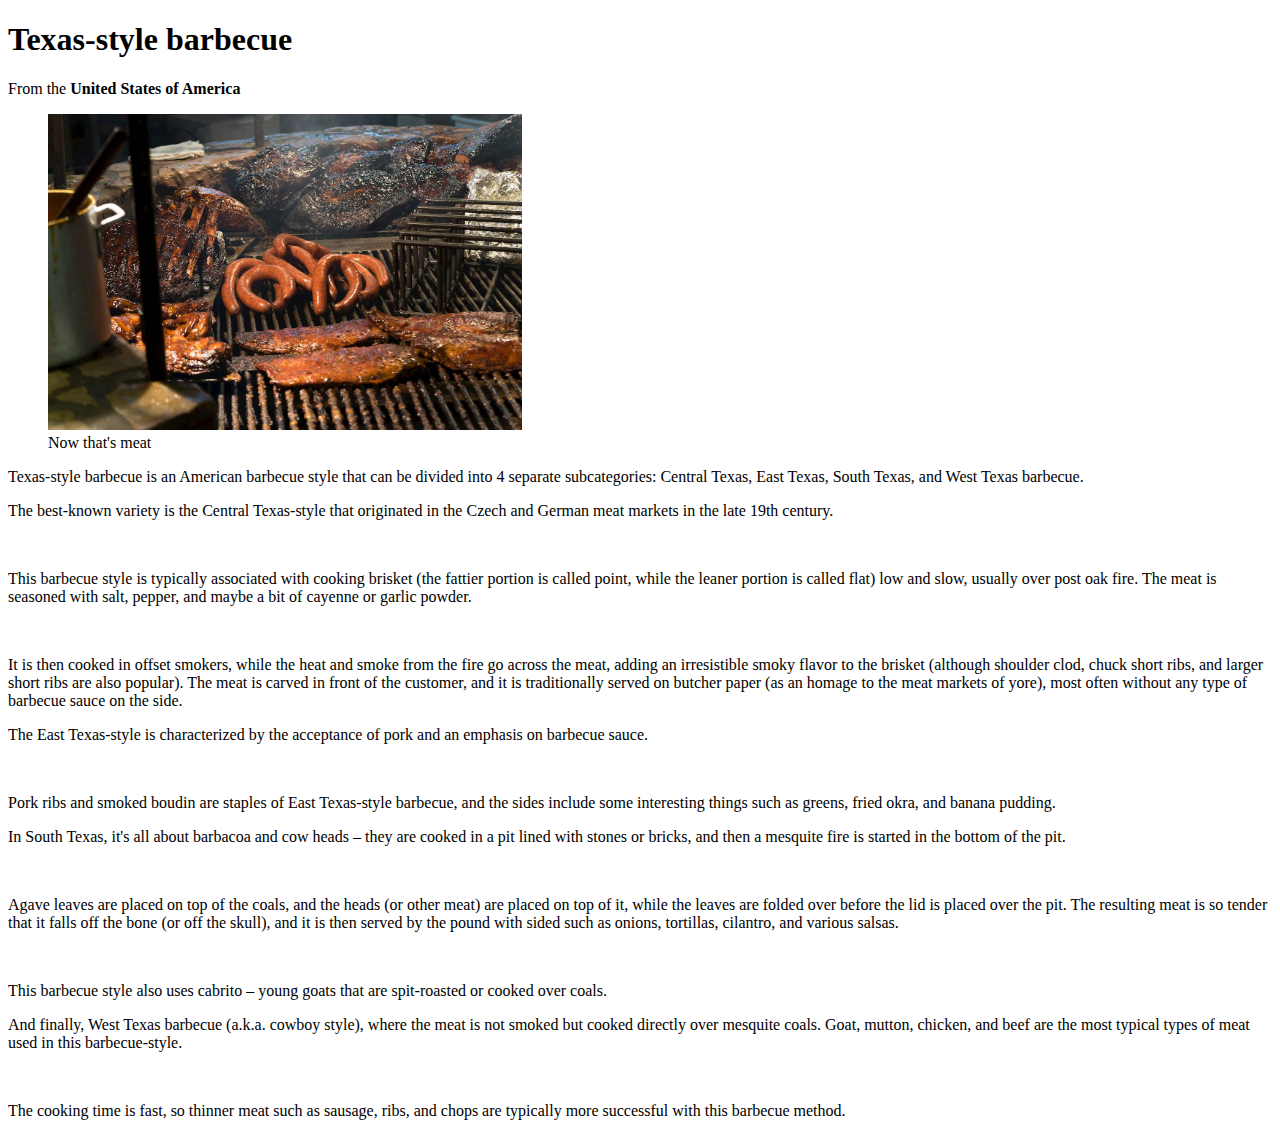
<file: pages/babrbecue.html>
<!DOCTYPE html>
<html lang="en">
<head>
    <meta charset="UTF-8">
    <meta name="viewport" content="width=device-width, initial-scale=1.0">
    <title>Texas-style barbecue</title>
</head>
<body>
    <h1>Texas-style barbecue</h1>
    <p>From the <strong>United States of America</strong></p>
    <figure>
        <img src="../images/barbecue.jpg" alt="Barbecue" height="40%" width="40%">
        <figcaption>Now that's meat</figcaption>
    </figure>
    <p>Texas-style barbecue is an American barbecue style that can be divided into 4 separate subcategories: Central Texas, East Texas, South Texas, and West Texas barbecue. </p>
    <p>The best-known variety is the Central Texas-style that originated in the Czech and German meat markets in the late 19th century.</p>
    <br>
    <p>This barbecue style is typically associated with cooking brisket (the fattier portion is called point, while the leaner portion is called flat) low and slow, usually over post oak fire. The meat is seasoned with salt, pepper, and maybe a bit of cayenne or garlic powder.</p>
    <br>
    <p>It is then cooked in offset smokers, while the heat and smoke from the fire go across the meat, adding an irresistible smoky flavor to the brisket (although shoulder clod, chuck short ribs, and larger short ribs are also popular). The meat is carved in front of the customer, and it is traditionally served on butcher paper (as an homage to the meat markets of yore), most often without any type of barbecue sauce on the side. </p>
    <p>The East Texas-style is characterized by the acceptance of pork and an emphasis on barbecue sauce.</p>
    <br>
    <p>Pork ribs and smoked boudin are staples of East Texas-style barbecue, and the sides include some interesting things such as greens, fried okra, and banana pudding.</p>
    <p>In South Texas, it's all about barbacoa and cow heads – they are cooked in a pit lined with stones or bricks, and then a mesquite fire is started in the bottom of the pit.</p>
    <br>
    <p>Agave leaves are placed on top of the coals, and the heads (or other meat) are placed on top of it, while the leaves are folded over before the lid is placed over the pit. The resulting meat is so tender that it falls off the bone (or off the skull), and it is then served by the pound with sided such as onions, tortillas, cilantro, and various salsas.</p>
    <br>
    <p>This barbecue style also uses cabrito – young goats that are spit-roasted or cooked over coals.</p>
    <p>And finally, West Texas barbecue (a.k.a. cowboy style), where the meat is not smoked but cooked directly over mesquite coals. Goat, mutton, chicken, and beef are the most typical types of meat used in this barbecue-style.</p>
    <br>
    <p>The cooking time is fast, so thinner meat such as sausage, ribs, and chops are typically more successful with this barbecue method.</p>
</body>
</html>
</file>
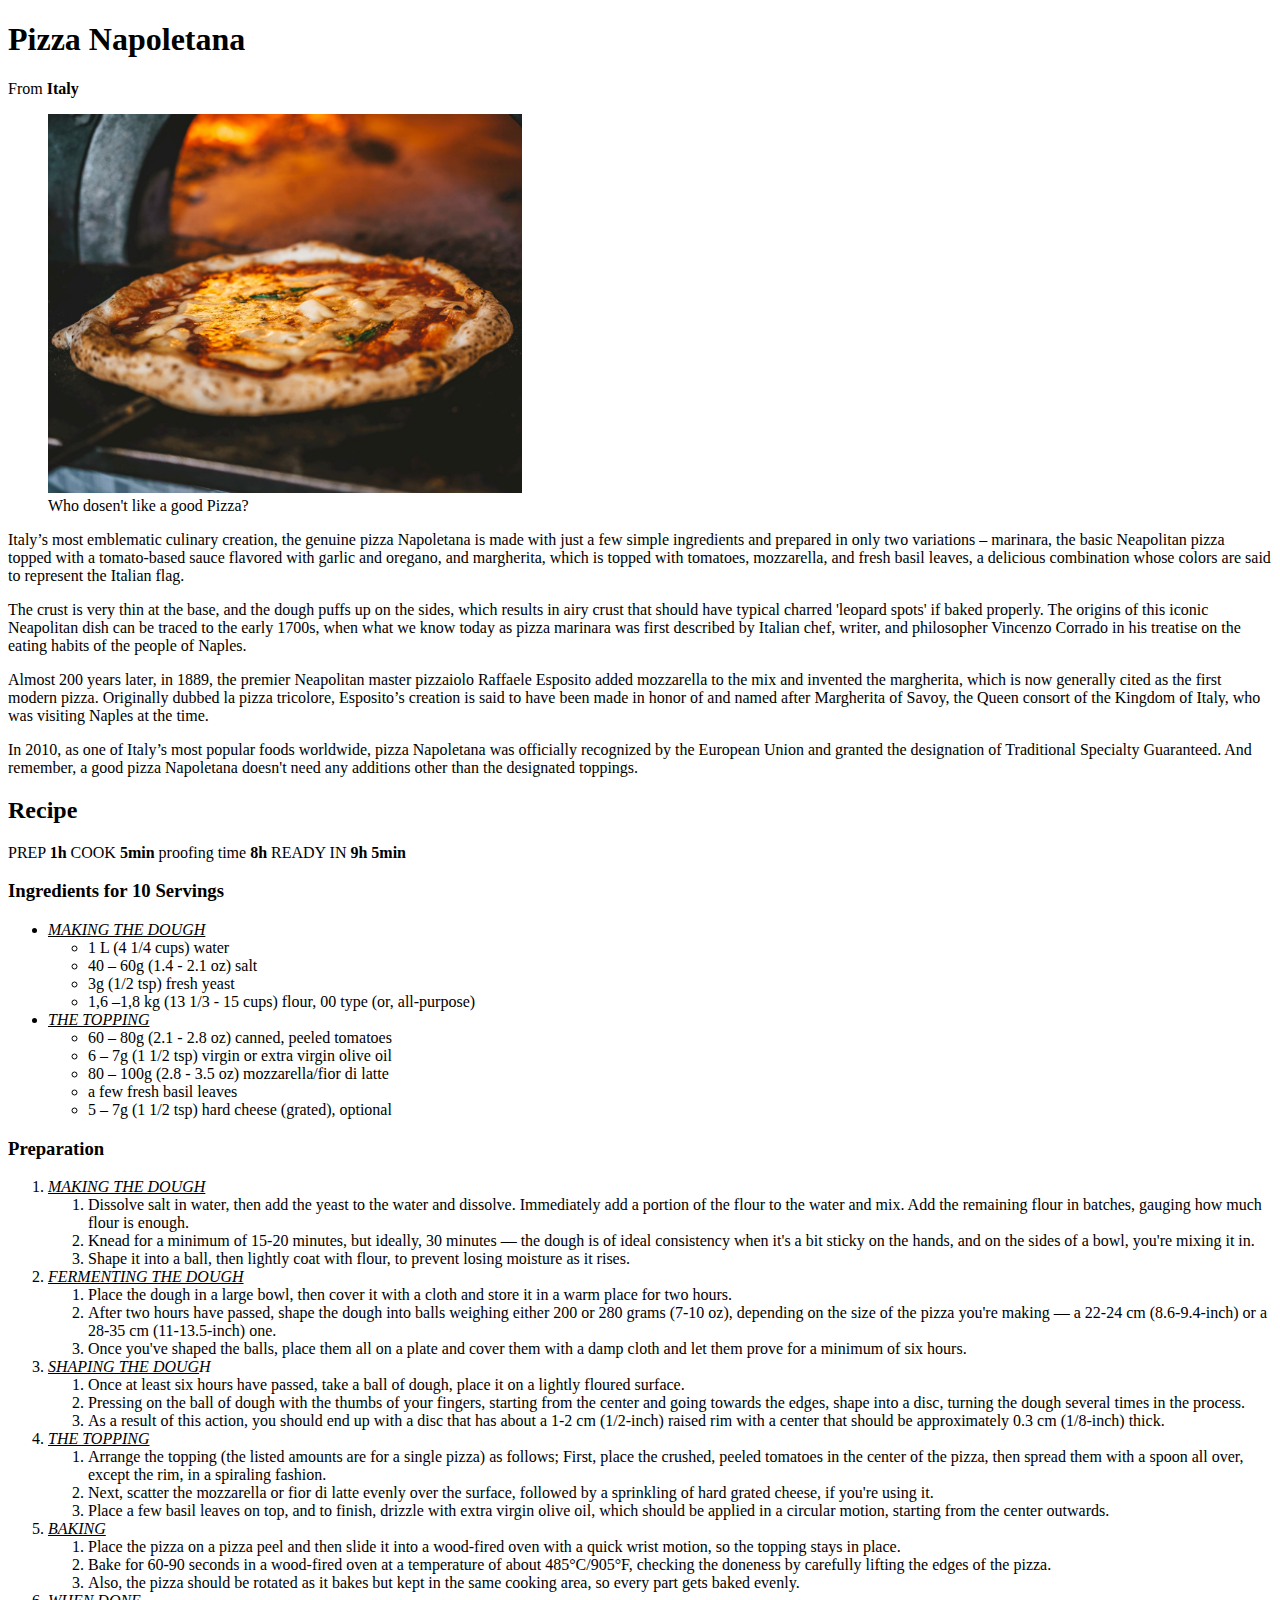
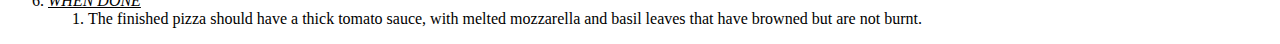
<file: pages/pizza.html>
<!DOCTYPE html>
<html lang="en">
<head>
    <meta charset="UTF-8">
    <meta name="viewport" content="width=device-width, initial-scale=1.0">
    <title>Pizza Napoletana</title>
</head>
<body>
    <h1>Pizza Napoletana</h1>
    <p>From <strong>Italy</strong></p>
    <figure>
        <img src="../images/pizza.jpg" alt="Pizza" height="40%" width="40%">
        <figcaption>Who dosen't like a good Pizza?</figcaption>
    </figure>
    <p>Italy’s most emblematic culinary creation, the genuine pizza Napoletana is made with just a few simple ingredients and prepared in only two variations – marinara, the basic Neapolitan pizza topped with a tomato-based sauce flavored with garlic and oregano, and margherita, which is topped with tomatoes, mozzarella, and fresh basil leaves, a delicious combination whose colors are said to represent the Italian flag.</p>
    <p>The crust is very thin at the base, and the dough puffs up on the sides, which results in airy crust that should have typical charred 'leopard spots' if baked properly. The origins of this iconic Neapolitan dish can be traced to the early 1700s, when what we know today as pizza marinara was first described by Italian chef, writer, and philosopher Vincenzo Corrado in his treatise on the eating habits of the people of Naples.</p>
    <p>Almost 200 years later, in 1889, the premier Neapolitan master pizzaiolo Raffaele Esposito added mozzarella to the mix and invented the margherita, which is now generally cited as the first modern pizza. Originally dubbed la pizza tricolore, Esposito’s creation is said to have been made in honor of and named after Margherita of Savoy, the Queen consort of the Kingdom of Italy, who was visiting Naples at the time.</p>
    <p>In 2010, as one of Italy’s most popular foods worldwide, pizza Napoletana was officially recognized by the European Union and granted the designation of Traditional Specialty Guaranteed. And remember, a good pizza Napoletana doesn't need any additions other than the designated toppings.</p>
    <h2>Recipe</h2>
    <p>PREP <b>1h </b> COOK <b>5min </b> proofing time <b>8h </b> READY IN <b>9h 5min</b></p>
    <h3>Ingredients for 10 Servings</h3>
    <ul>
        <li><i><u>MAKING THE DOUGH</u></i></li>
        <ul>
            <li>1 L (4 1/4 cups) water</li>
            <li>40 – 60g (1.4 - 2.1 oz) salt</li>
            <li>3g (1/2 tsp) fresh yeast</li>
            <li>1,6 –1,8 kg (13 1/3 - 15 cups) flour, 00 type (or, all-purpose)</li>
        </ul>
        <li><i><u>THE TOPPING</u></i></li>
        <ul>
            <li>60 – 80g (2.1 - 2.8 oz) canned, peeled tomatoes</li>
            <li>6 – 7g (1 1/2 tsp) virgin or extra virgin olive oil</li>
            <li>80 – 100g (2.8 - 3.5 oz) mozzarella/fior di latte</li>
            <li>a few fresh basil leaves</li>
            <li>5 – 7g (1 1/2 tsp) hard cheese (grated), optional</li>
        </ul>
    </ul>
    <h3>Preparation</h3>
    <ol>
        <li><i><u>MAKING THE DOUGH</u></i></li>
        <ol>
            <li>Dissolve salt in water, then add the yeast to the water and dissolve. Immediately add a portion of the flour to the water and mix. Add the remaining flour in batches, gauging how much flour is enough.</li>
            <li>Knead for a minimum of 15-20 minutes, but ideally, 30 minutes — the dough is of ideal consistency when it's a bit sticky on the hands, and on the sides of a bowl, you're mixing it in.</li>
            <li>Shape it into a ball, then lightly coat with flour, to prevent losing moisture as it rises.</li>
        </ol>
        <li><i><u>FERMENTING THE DOUGH</u></i></li>
        <ol>
            <li>Place the dough in a large bowl, then cover it with a cloth and store it in a warm place for two hours.</li>
            <li>After two hours have passed, shape the dough into balls weighing either 200 or 280 grams (7-10 oz), depending on the size of the pizza you're making — a 22-24 cm (8.6-9.4-inch) or a 28-35 cm (11-13.5-inch) one.</li>
            <li>Once you've shaped the balls, place them all on a plate and cover them with a damp cloth and let them prove for a minimum of six hours.</li>
        </ol>
        <li><i><u>SHAPING THE DOUG</u>H</i></li>
        <ol>
            <li>Once at least six hours have passed, take a ball of dough, place it on a lightly floured surface.</li>
            <li>Pressing on the ball of dough with the thumbs of your fingers, starting from the center and going towards the edges, shape into a disc, turning the dough several times in the process.</li>
            <li>As a result of this action, you should end up with a disc that has about a 1-2 cm (1/2-inch) raised rim with a center that should be approximately 0.3 cm (1/8-inch) thick.</li>
        </ol>
        <li><i><u>THE TOPPING</u></i></li>
        <ol>
            <li>Arrange the topping (the listed amounts are for a single pizza) as follows; First, place the crushed, peeled tomatoes in the center of the pizza, then spread them with a spoon all over, except the rim, in a spiraling fashion.</li>
            <li>Next, scatter the mozzarella or fior di latte evenly over the surface, followed by a sprinkling of hard grated cheese, if you're using it.</li>
            <li>Place a few basil leaves on top, and to finish, drizzle with extra virgin olive oil, which should be applied in a circular motion, starting from the center outwards.</li>
        </ol>
        <li><i><u>BAKING</u></i></li>
        <ol>
            <li>Place the pizza on a pizza peel and then slide it into a wood-fired oven with a quick wrist motion, so the topping stays in place.</li>
            <li>Bake for 60-90 seconds in a wood-fired oven at a temperature of about 485°C/905°F, checking the doneness by carefully lifting the edges of the pizza.</li>
            <li>Also, the pizza should be rotated as it bakes but kept in the same cooking area, so every part gets baked evenly.</li>
        </ol>
        <li><i><u>WHEN DONE</u></i></li>
        <ol>
            <li>The finished pizza should have a thick tomato sauce, with melted mozzarella and basil leaves that have browned but are not burnt.</li>
        </ol>
    </ol>

    
</body>
</html>
</file>
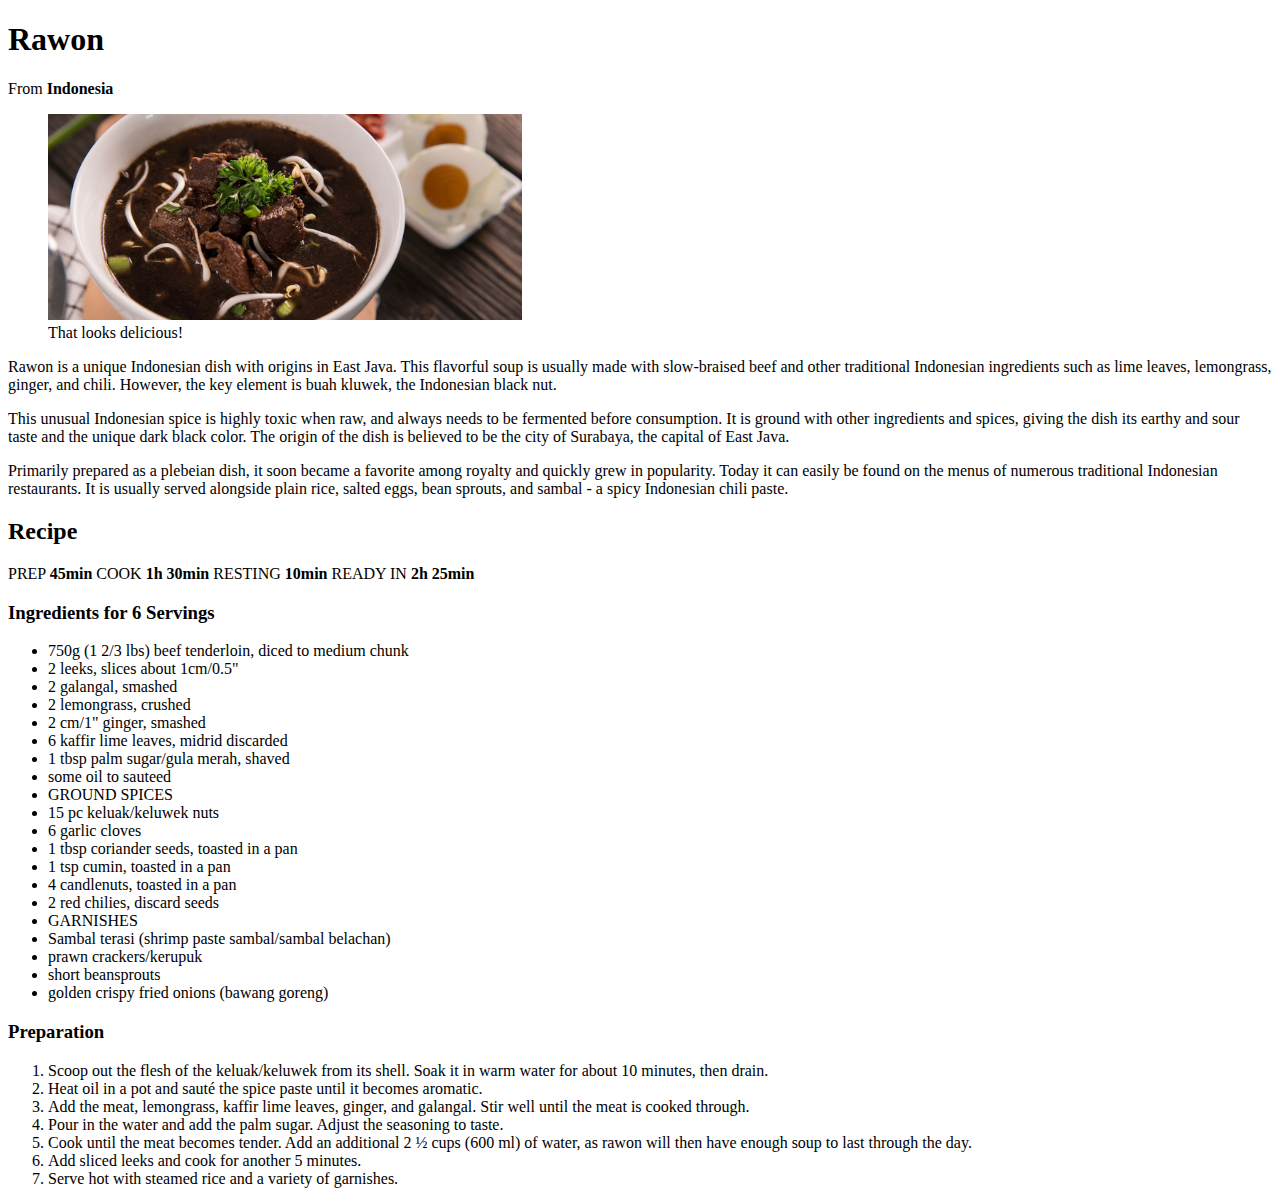
<file: pages/rawon.html>
<!DOCTYPE html>
<html lang="en">
<head>
    <meta charset="UTF-8">
    <meta name="viewport" content="width=device-width, initial-scale=1.0">
    <title>Rawon</title>
</head>
<body>
   <h1>Rawon</h1>
   <p>From <b>Indonesia</b></p> 
   <figure>
    <img src="../images/Rawon.jpg" alt="Rawon" height="40%" width="40%">
    <figcaption>That looks delicious!</figcaption>
   </figure>
   <p>Rawon is a unique Indonesian dish with origins in East Java. This flavorful soup is usually made with slow-braised beef and other traditional Indonesian ingredients such as lime leaves, lemongrass, ginger, and chili. However, the key element is buah kluwek, the Indonesian black nut.</p>
   <p>This unusual Indonesian spice is highly toxic when raw, and always needs to be fermented before consumption. It is ground with other ingredients and spices, giving the dish its earthy and sour taste and the unique dark black color. The origin of the dish is believed to be the city of Surabaya, the capital of East Java.</p>
   <p>Primarily prepared as a plebeian dish, it soon became a favorite among royalty and quickly grew in popularity. Today it can easily be found on the menus of numerous traditional Indonesian restaurants. It is usually served alongside plain rice, salted eggs, bean sprouts, and sambal - a spicy Indonesian chili paste.</p>
   <h2>Recipe</h2>
   <p>PREP <b>45min</b> COOK <b>1h 30min</b> RESTING  <b>10min</b> READY IN <b>2h 25min</b></p>
   <h3>Ingredients for 6 Servings</h3>
   <ul>
    <li>750g (1 2/3 lbs) beef tenderloin, diced to medium chunk</li>
    <li>2 leeks, slices about 1cm/0.5"</li>
    <li>2 galangal, smashed</li>
    <li>2 lemongrass, crushed</li>
    <li>2 cm/1" ginger, smashed</li>
    <li>6 kaffir lime leaves, midrid discarded</li>
    <li>1 tbsp palm sugar/gula merah, shaved</li>
    <li>some oil to sauteed</li>
    <li>GROUND SPICES</li>
    <li>15 pc keluak/keluwek nuts</li>
    <li>6 garlic cloves</li>
    <li>1 tbsp coriander seeds, toasted in a pan</li>
    <li>1 tsp cumin, toasted in a pan</li>
    <li>4 candlenuts, toasted in a pan</li>
    <li>2 red chilies, discard seeds</li>
    <li>GARNISHES</li>
    <li>Sambal terasi (shrimp paste sambal/sambal belachan)</li>
    <li>prawn crackers/kerupuk</li>
    <li>short beansprouts</li>
    <li>golden crispy fried onions (bawang goreng)</li>
   </ul>
   <h3>Preparation</h3>
   <ol>
    <li>Scoop out the flesh of the keluak/keluwek from its shell. Soak it in warm water for about 10 minutes, then drain.</li>
    <li>Heat oil in a pot and sauté the spice paste until it becomes aromatic.</li>
    <li>Add the meat, lemongrass, kaffir lime leaves, ginger, and galangal. Stir well until the meat is cooked through.</li>
    <li>Pour in the water and add the palm sugar. Adjust the seasoning to taste.</li>
    <li>Cook until the meat becomes tender. Add an additional 2 ½ cups (600 ml) of water, as rawon will then have enough soup to last through the day.</li>
    <li>Add sliced leeks and cook for another 5 minutes.</li>
    <li>Serve hot with steamed rice and a variety of garnishes.</li>
   </ol>
</body>
</html>
</file>
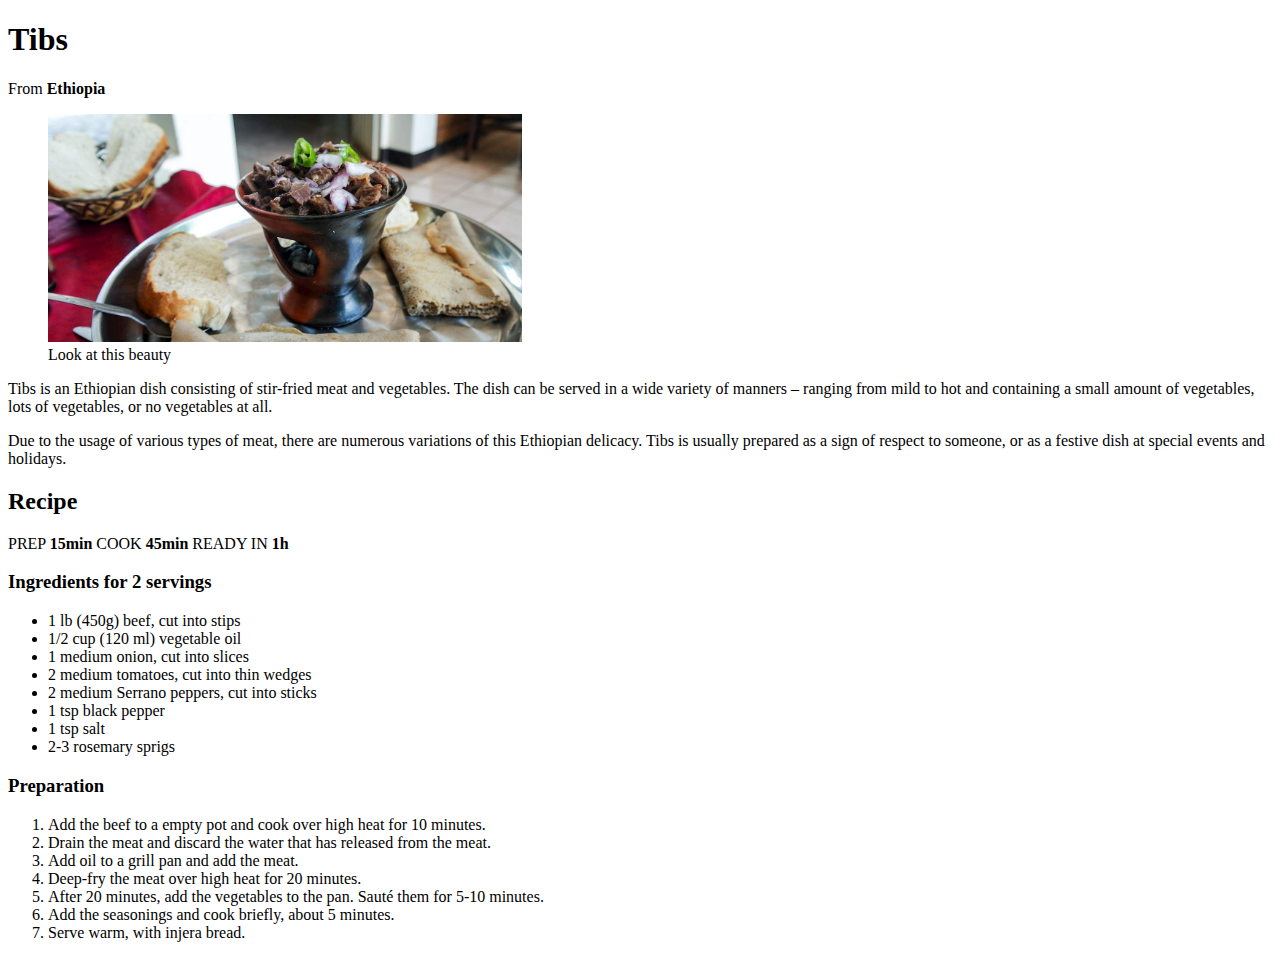
<file: pages/tibs.html>
<!DOCTYPE html>
<html lang="en">
<head>
    <meta charset="UTF-8">
    <meta name="viewport" content="width=device-width, initial-scale=1.0">
    <title>Tibs</title>
</head>
<body>
    <h1>Tibs</h1>
    <p>From <strong>Ethiopia</strong></p>
    <figure>
        <img src="../images/tibs.jpg" alt="Tibs" height="40%"  width="40%">
        <figcaption>Look at this beauty</figcaption>
    </figure>
    <p>Tibs is an Ethiopian dish consisting of stir-fried meat and vegetables. The dish can be served in a wide variety of manners – ranging from mild to hot and containing a small amount of vegetables, lots of vegetables, or no vegetables at all.</p>
    <p>Due to the usage of various types of meat, there are numerous variations of this Ethiopian delicacy. Tibs is usually prepared as a sign of respect to someone, or as a festive dish at special events and holidays.</p>
    <h2>Recipe</h2>
    <p>PREP <b>15min</b> COOK <b>45min</b> READY IN <b>1h</b></p>
    <h3>Ingredients for 2 servings</h3>
    <ul>
        <li>1 lb (450g) beef, cut into stips</li>
        <li>1/2 cup (120 ml) vegetable oil</li>
        <li>1 medium onion, cut into slices</li>
        <li>2 medium tomatoes, cut into thin wedges</li>
        <li>2 medium Serrano peppers, cut into sticks</li>
        <li>1 tsp black pepper</li>
        <li>1 tsp salt</li>
        <li>2-3 rosemary sprigs</li>
    </ul>
    <h3>Preparation</h3>
    <ol>
        <li>Add the beef to a empty pot and cook over high heat for 10 minutes.</li>
        <li>Drain the meat and discard the water that has released from the meat.</li>
        <li>Add oil to a grill pan and add the meat.</li>
        <li>Deep-fry the meat over high heat for 20 minutes.</li>
        <li>After 20 minutes, add the vegetables to the pan. Sauté them for 5-10 minutes.</li>
        <li>Add the seasonings and cook briefly, about 5 minutes.</li>
        <li>Serve warm, with injera bread.</li>
    </ol>
</body>
</html>
</file>
